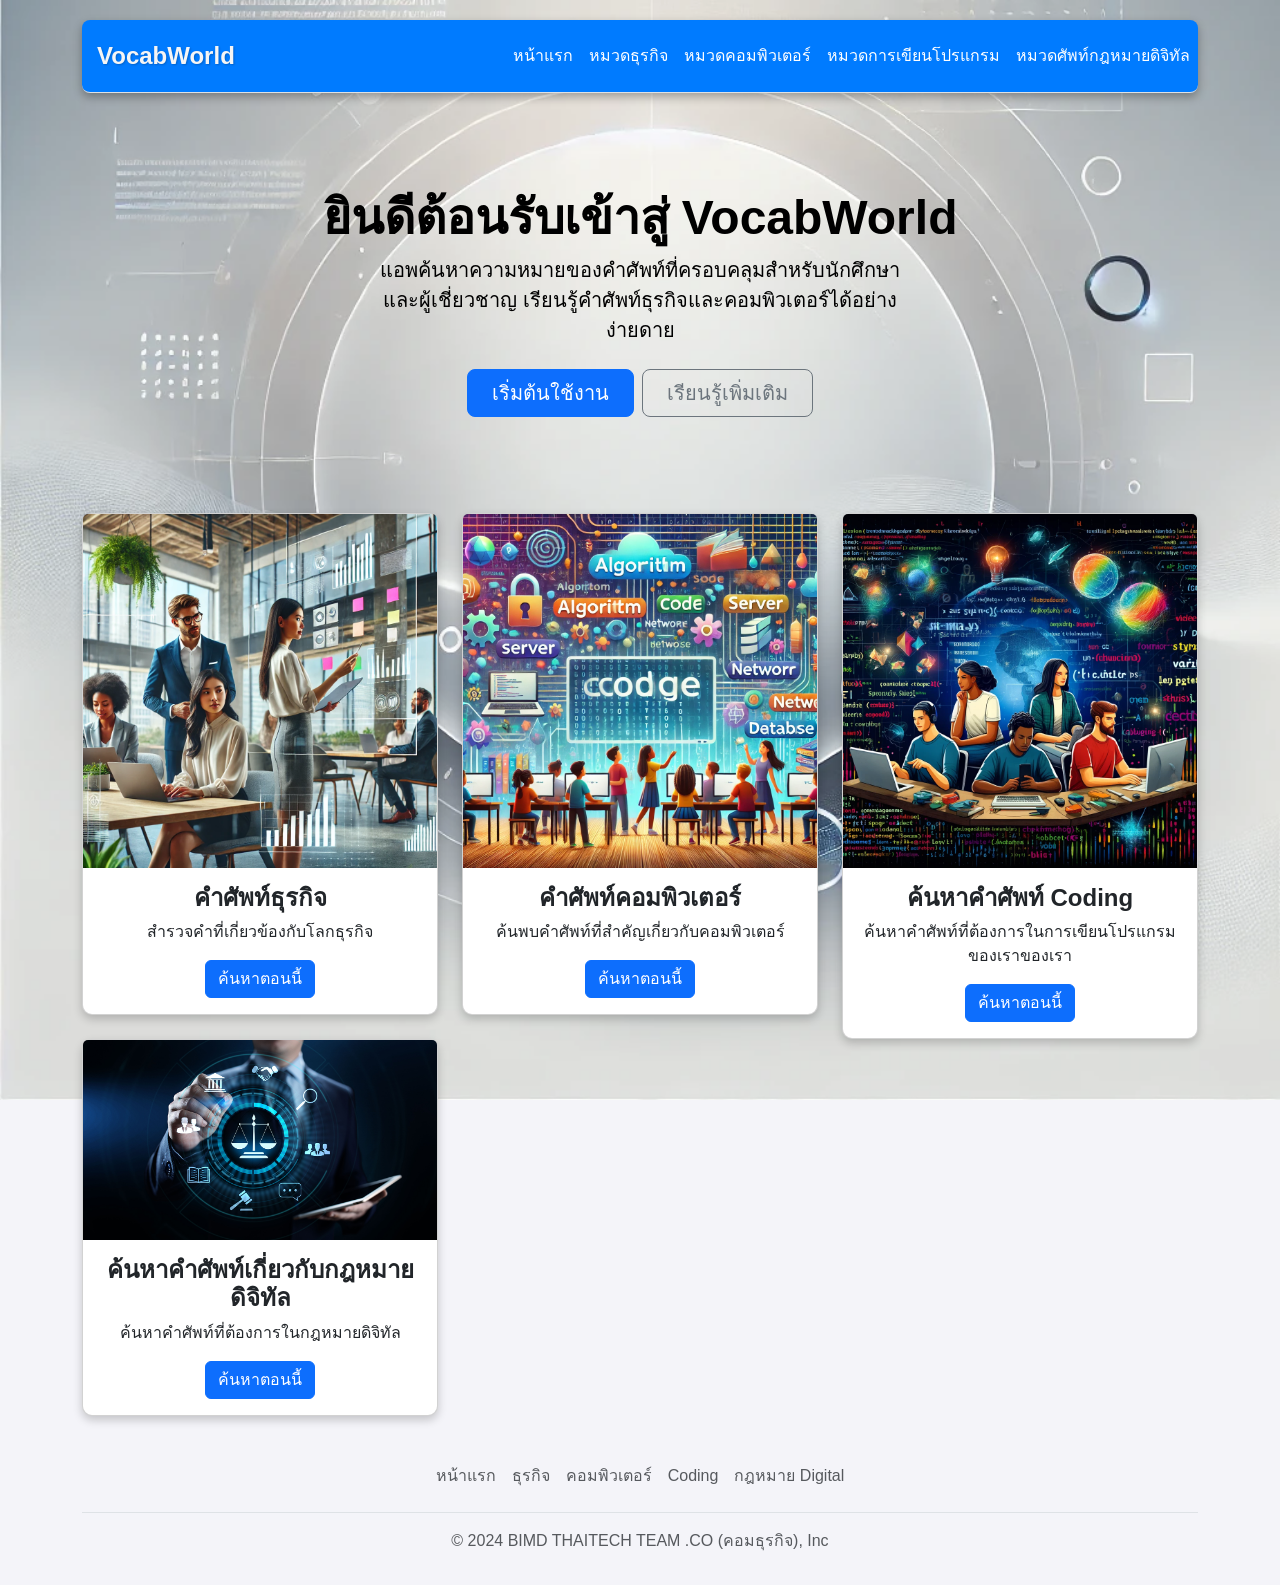
<file: index.html>
<!DOCTYPE html>
<html lang="th">
<head>
    <meta charset="UTF-8">
    <meta http-equiv="X-UA-Compatible" content="IE=edge">
    <meta name="viewport" content="width=device-width, initial-scale=1.0">
    <title>vocabWorld</title>
    <link href="https://cdn.jsdelivr.net/npm/bootstrap@5.3.0/dist/css/bootstrap.min.css" rel="stylesheet">
    <link href="custom.css" rel="stylesheet"> <!-- CSS แบบกำหนดเอง -->
    <link rel="icon" href="images/favicon.ico" type="image/x-icon">
    <style>
        /* CSS สำหรับ Navbar แบบ 3D */
        .navbar-3d {
            perspective: 1000px;
        }
        .navbar-3d .navbar {
            transform: translateZ(0);
            transition: transform 0.3s ease-in-out;
        }
        .navbar-3d:hover .navbar {
            transform: translateZ(10px);
        }
    </style>
</head>
<body>

<div class="container">
    <!-- Navbar แบบ 3D -->
    <header class="d-flex flex-wrap align-items-center justify-content-center justify-content-md-between py-3 mb-4 border-bottom navbar-3d">
        <div class="col-md-3 mb-2 mb-md-0">
            <a class="navbar-brand" href="#">
                <span class="logo-text">VocabWorld</span>
            </a>
        </div>

        <ul class="nav col-12 col-md-auto mb-2 justify-content-center mb-md-0">
            <li><a href="index.html" class="nav-link px-2 text-white">หน้าแรก</a></li>
            <li><a href="business.html" class="nav-link px-2 text-white">หมวดธุรกิจ</a></li>
            <li><a href="computing.html" class="nav-link px-2 text-white">หมวดคอมพิวเตอร์</a></li>
            <li><a href="coding.html" class="nav-link px-2">หมวดการเขียนโปรแกรม</a></li>
            <li><a href="Law.html" class="nav-link px-2">หมวดศัพท์กฎหมายดิจิทัล</a></li>
        </ul>

    
    </header>
    <!-- Navbar แบบ 3D -->
             
    <!-- ส่วนฮีโร่ -->
    <div class="background"></div> <!-- สำหรับพื้นหลังสไลด์ -->       
    <div class="px-4 py-5 my-5 text-center">
        <h1 class="display-5 fw-bold text-body-emphasis">ยินดีต้อนรับเข้าสู่ VocabWorld</h1>
        <div class="col-lg-6 mx-auto">
            <p class="lead mb-4">แอพค้นหาความหมายของคำศัพท์ที่ครอบคลุมสำหรับนักศึกษาและผู้เชี่ยวชาญ เรียนรู้คำศัพท์ธุรกิจและคอมพิวเตอร์ได้อย่างง่ายดาย</p>
            <div class="d-grid gap-2 d-sm-flex justify-content-sm-center">
                <button type="button" class="btn btn-primary btn-lg px-4 gap-3" id="startButton">เริ่มต้นใช้งาน</button>
                <a<button href = "glossary.html" type="button" class="btn btn-outline-secondary btn-lg px-4">เรียนรู้เพิ่มเติม</button></a>
            </div>
        </div>
    </div>

    <!-- ส่วนการ์ดสำหรับฟีเจอร์ -->
    <div class="row text-center">
        <div class="col-lg-4">
            <div class="card feature-card">
                <img src="images/business.jpg" class="card-img-top" alt="ธุรกิจ">
                <div class="card-body">
                    <h5 class="card-title">คำศัพท์ธุรกิจ</h5>
                    <p class="card-text">สำรวจคำที่เกี่ยวข้องกับโลกธุรกิจ</p>
                    <a href="business.html" class="btn btn-primary">ค้นหาตอนนี้</a>
                </div>
            </div>
        </div>
        <div class="col-lg-4">
            <div class="card feature-card">
                <img src="images/com.jpg" class="card-img-top" alt="คอมพิวเตอร์">
                <div class="card-body">
                    <h5 class="card-title">คำศัพท์คอมพิวเตอร์</h5>
                    <p class="card-text">ค้นพบคำศัพท์ที่สำคัญเกี่ยวกับคอมพิวเตอร์</p>
                    <a href="computing.html" class="btn btn-primary">ค้นหาตอนนี้</a>
                </div>
            </div>
        </div>
        <div class="col-lg-4">
            <div class="card feature-card">
                <img src="images/coding.jpg" class="card-img-top" alt="Coding">
                <div class="card-body">
                    <h5 class="card-title">ค้นหาคำศัพท์ Coding</h5>
                    <p class="card-text">ค้นหาคำศัพท์ที่ต้องการในการเขียนโปรแกรมของเราของเรา</p>
                    <a href="coding.html" class="btn btn-primary">ค้นหาตอนนี้</a>
                </div>
            </div>
        </div>
        <div class="col-lg-4">
            <div class="card feature-card">
                <img src="images/law.jpg" class="card-img-top" alt="Coding">
                <div class="card-body">
                    <h5 class="card-title">ค้นหาคำศัพท์เกี่ยวกับกฎหมายดิจิทัล</h5>
                    <p class="card-text">ค้นหาคำศัพท์ที่ต้องการในกฎหมายดิจิทัล</p>
                    <a href="coding.html" class="btn btn-primary">ค้นหาตอนนี้</a>
                </div>
            </div>
        </div>
    </div>

    <!-- Modal สำหรับเลือกหมวดหมู่ -->
    <div class="modal fade" id="categoryModal" tabindex="-1" aria-labelledby="categoryModalLabel" aria-hidden="true">
        <div class="modal-dialog">
            <div class="modal-content">
                <div class="modal-header">
                    <h5 class="modal-title" id="categoryModalLabel">เลือกหมวดหมู่</h5>
                    <button type="button" class="btn-close" data-bs-dismiss="modal" aria-label="Close"></button>
                </div>
                <div class="modal-body">
                    <p>กรุณาเลือกหมวดหมู่เพื่อค้นหาคำศัพท์:</p>
                    <div class="list-group">
                        <a href="business.html" class="list-group-item list-group-item-action">หมวดธุรกิจ</a>
                        <a href="computing.html" class="list-group-item list-group-item-action">หมวดคอมพิวเตอร์</a>
                        <a href="coding.html" class="list-group-item list-group-item-action">หมวด Coding</a>
                        <a href="Law.html" class="list-group-item list-group-item-action">หมวดศัพท์กฎหมายดิจิทัลสำหรับผู้ประกอบการ</a>
                    </div>
                </div>
                <div class="modal-footer">
                    <button type="button" class="btn btn-secondary" data-bs-dismiss="modal">ปิด</button>
                </div>
            </div>
        </div>
    </div>
    <!-- ส่วนท้าย -->
    <footer class="py-3 my-4">
        <ul class="nav justify-content-center border-bottom pb-3 mb-3">
            <li class="nav-item"><a href="#" class="nav-link px-2 text-body-secondary">หน้าแรก</a></li>
            <li class="nav-item"><a href="#" class="nav-link px-2 text-body-secondary">ธุรกิจ</a></li>
            <li class="nav-item"><a href="#" class="nav-link px-2 text-body-secondary">คอมพิวเตอร์</a></li>
            <li class="nav-item"><a href="#" class="nav-link px-2 text-body-secondary">Coding</a></li>
            <li class="nav-item"><a href="#" class="nav-link px-2 text-body-secondary">กฎหมาย Digital</a></li>
        </ul>
        <p class="text-center text-body-secondary">© 2024 BIMD THAITECH TEAM .CO (คอมธุรกิจ), Inc</p>
    </footer>
</div>


<script src="https://cdn.jsdelivr.net/npm/bootstrap@5.3.0/dist/js/bootstrap.bundle.min.js"></script>
<script>
    document.getElementById('startButton').addEventListener('click', function() {
        var modal = new bootstrap.Modal(document.getElementById('categoryModal'));
        modal.show();
    });
</script>

</body>
</html>
</file>
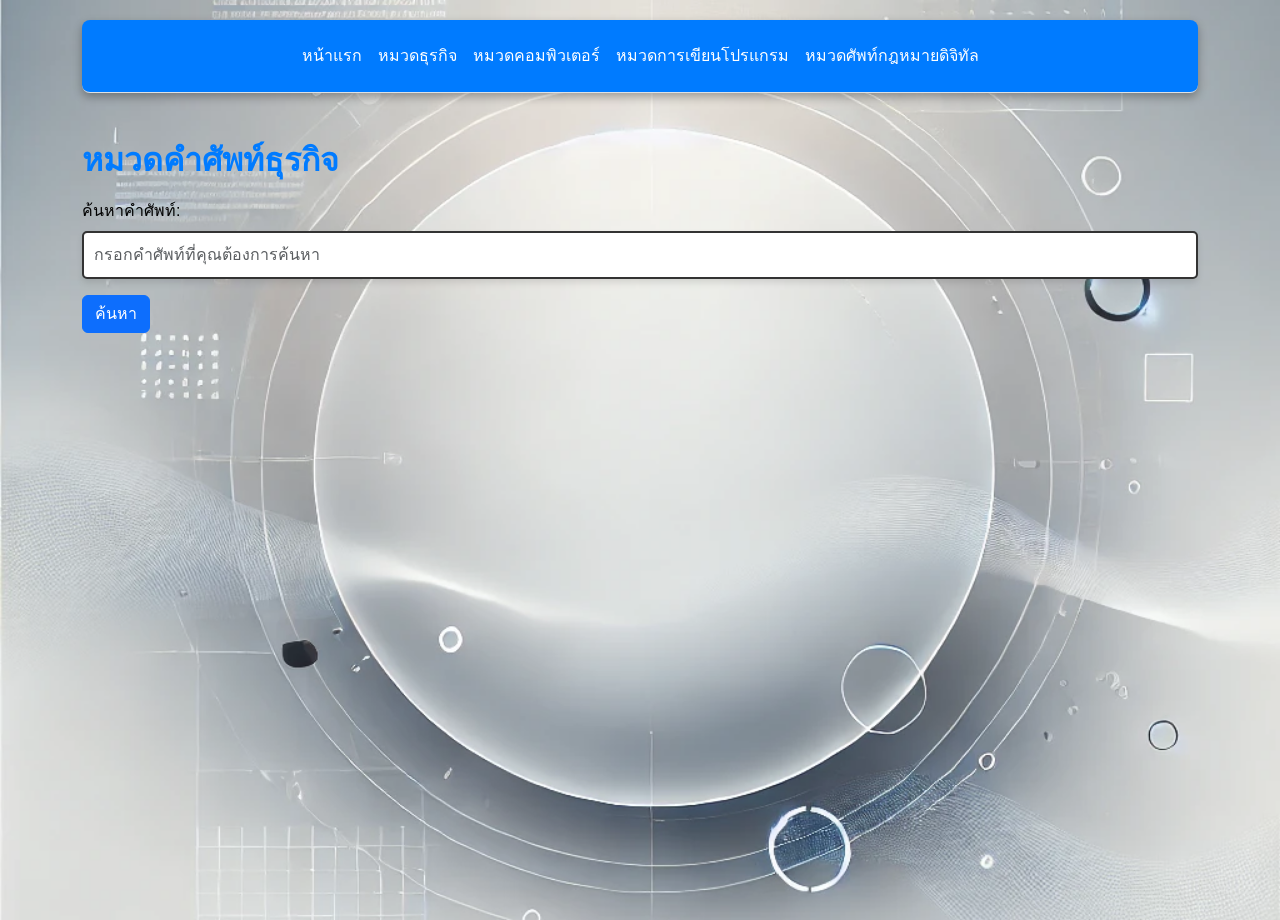
<file: business.html>
<!DOCTYPE html>
<html lang="th">
<head>
    <meta charset="UTF-8">
    <meta name="viewport" content="width=device-width, initial-scale=1.0">
    <title>VocabWorld (หมวดธุรกิจ)</title>
    <link href="https://cdn.jsdelivr.net/npm/bootstrap@5.3.0/dist/css/bootstrap.min.css" rel="stylesheet">
    <link href="custom.css" rel="stylesheet">
    <link rel="icon" href="images/favicon.ico" type="image/x-icon">
</head>
<body>

<div class="container">
    <!-- Navbar -->
    <header class="d-flex flex-wrap justify-content-center py-3 mb-4 border-bottom navbar-3d">
        <ul class="nav">
            <li><a href="index.html" class="nav-link px-2 text-white">หน้าแรก</a></li>
            <li><a href="business.html" class="nav-link px-2 text-white">หมวดธุรกิจ</a></li>
            <li><a href="computing.html" class="nav-link px-2 text-white">หมวดคอมพิวเตอร์</a></li>
            <li><a href="coding.html" class="nav-link px-2">หมวดการเขียนโปรแกรม</a></li>
            <li><a href="Law.html" class="nav-link px-2">หมวดศัพท์กฎหมายดิจิทัล</a></li>
        </ul>
    </header>

    <div class="mt-5">
        <h2>หมวดคำศัพท์ธุรกิจ</h2>
        <form id="searchForm" class="mt-3">
            <div class="mb-3">
                <label for="searchWord" class="form-label">ค้นหาคำศัพท์:</label>
                <input type="text" class="form-control" id="searchWord" placeholder="กรอกคำศัพท์ที่คุณต้องการค้นหา">
            </div>
            <button type="submit" class="btn btn-primary">ค้นหา</button>
        </form>

        <!-- Modal -->
        <div class="modal fade" id="resultModal" tabindex="-1" aria-labelledby="resultModalLabel" aria-hidden="true">
            <div class="modal-dialog">
                <div class="modal-content">
                    <div class="modal-header">
                        <h5 class="modal-title" id="resultModalLabel">ผลลัพธ์การค้นหา</h5>
                        <button type="button" class="btn-close" data-bs-dismiss="modal" aria-label="Close"></button>
                    </div>
                    <div class="modal-body">
                        <p id="modalContent">ผลลัพธ์จะแสดงที่นี่</p>
                    </div>
                    <div class="modal-footer">
                        <button type="button" class="btn btn-secondary" data-bs-dismiss="modal">ปิด</button>
                    </div>
                </div>
            </div>
        </div>
    </div>
</div>


<script src="https://cdn.jsdelivr.net/npm/bootstrap@5.3.0/dist/js/bootstrap.bundle.min.js"></script>
<script src="app.js"></script>
</body>
</html>
</file>
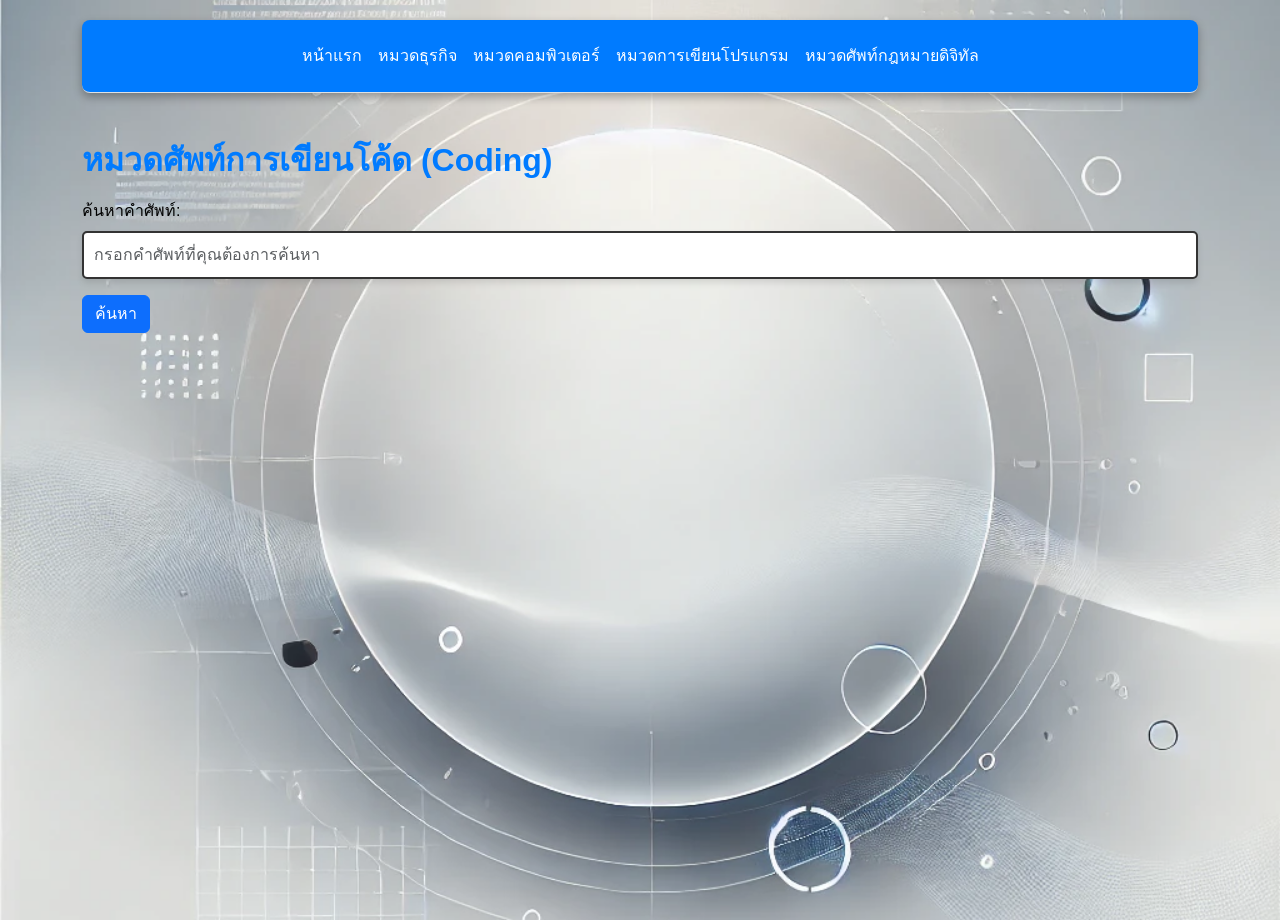
<file: coding.html>
<!DOCTYPE html>
<html lang="th">
<head>
    <meta charset="UTF-8">
    <meta name="viewport" content="width=device-width, initial-scale=1.0">
    <title>VocabWorld (หมวดศัพท์การเขียนโค้ด) (Coding)</title>
    <link href="https://cdn.jsdelivr.net/npm/bootstrap@5.3.0/dist/css/bootstrap.min.css" rel="stylesheet">
    <link href="custom.css" rel="stylesheet">
    <link rel="icon" href="images/favicon.ico" type="image/x-icon">
    <style>
        /* CSS สำหรับ Navbar 3D */
        .navbar-3d {
            background-color: #007bff; /* เปลี่ยนสีพื้นหลังตามต้องการ */
            box-shadow: 0 4px 10px rgba(0, 0, 0, 0.3);
        }
        .navbar-3d .nav-link {
            transition: transform 0.3s;
        }
        .navbar-3d .nav-link:hover {
            transform: translateY(-3px);
        }
    </style>
</head>
<body>

<div class="container">
    <!-- Navbar -->
    <header class="d-flex flex-wrap justify-content-center py-3 mb-4 border-bottom navbar-3d">
        <ul class="nav">
            <li><a href="index.html" class="nav-link px-2 text-white">หน้าแรก</a></li>
            <li><a href="business.html" class="nav-link px-2 text-white">หมวดธุรกิจ</a></li>
            <li><a href="computing.html" class="nav-link px-2 text-white">หมวดคอมพิวเตอร์</a></li>
            <li><a href="coding.html" class="nav-link px-2">หมวดการเขียนโปรแกรม</a></li>
            <li><a href="Law.html" class="nav-link px-2">หมวดศัพท์กฎหมายดิจิทัล</a></li>
        </ul>
    </header>

    <div class="mt-5">
        <h2>หมวดศัพท์การเขียนโค้ด (Coding)</h2>
        <form id="searchForm" class="mt-3">
            <div class="mb-3">
                <label for="searchWord" class="form-label">ค้นหาคำศัพท์:</label>
                <input type="text" class="form-control" id="searchWord" placeholder="กรอกคำศัพท์ที่คุณต้องการค้นหา">
            </div>
            <button type="submit" class="btn btn-primary">ค้นหา</button>
        </form>

        <!-- Modal -->
        <div class="modal fade" id="resultModal" tabindex="-1" aria-labelledby="resultModalLabel" aria-hidden="true">
            <div class="modal-dialog">
                <div class="modal-content">
                    <div class="modal-header">
                        <h5 class="modal-title" id="resultModalLabel">ผลลัพธ์การค้นหา</h5>
                        <button type="button" class="btn-close" data-bs-dismiss="modal" aria-label="Close"></button>
                    </div>
                    <div class="modal-body">
                        <p id="modalContent">ผลลัพธ์จะแสดงที่นี่</p>
                    </div>
                    <div class="modal-footer">
                        <button type="button" class="btn btn-secondary" data-bs-dismiss="modal">ปิด</button>
                    </div>
                </div>
            </div>
        </div>
    </div>
</div>

<script src="https://cdn.jsdelivr.net/npm/bootstrap@5.3.0/dist/js/bootstrap.bundle.min.js"></script>
<script src="code.js"></script>
</body>
</html>
</file>
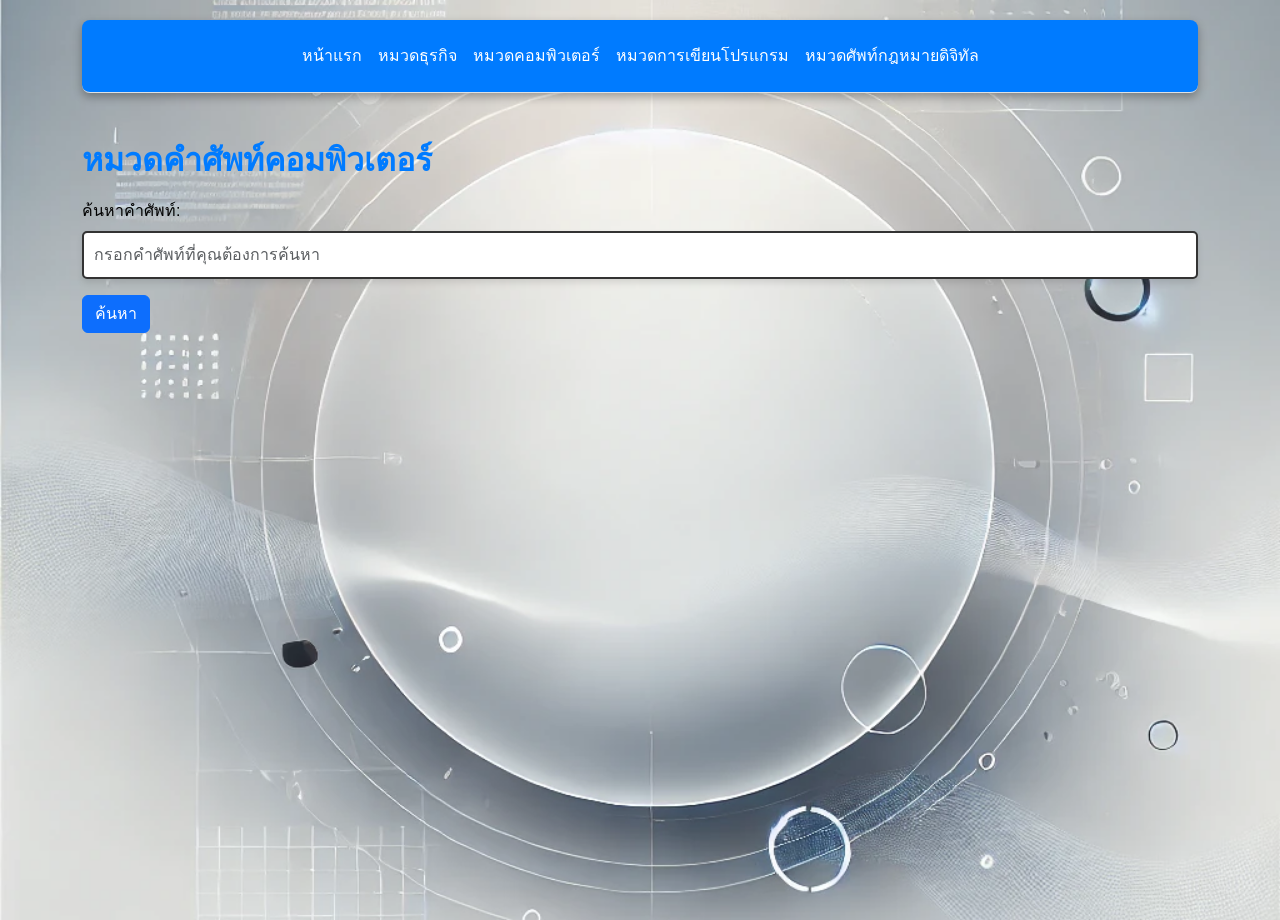
<file: computing.html>
<!DOCTYPE html>
<html lang="th">
<head>
    <meta charset="UTF-8">
    <meta name="viewport" content="width=device-width, initial-scale=1.0">
    <title>VocabWorld (หมวดคอมพิวเตอร์)</title>
    <link href="https://cdn.jsdelivr.net/npm/bootstrap@5.3.0/dist/css/bootstrap.min.css" rel="stylesheet">
    <link href="custom.css" rel="stylesheet">
    <link rel="icon" href="images/favicon.ico" type="image/x-icon">
</head>
<body>

<div class="container">
    <!-- Navbar -->
    <header class="d-flex flex-wrap justify-content-center py-3 mb-4 border-bottom navbar-3d">
        <ul class="nav">
            <li><a href="index.html" class="nav-link px-2 text-white">หน้าแรก</a></li>
            <li><a href="business.html" class="nav-link px-2 text-white">หมวดธุรกิจ</a></li>
            <li><a href="computing.html" class="nav-link px-2 text-white">หมวดคอมพิวเตอร์</a></li>
            <li><a href="coding.html" class="nav-link px-2">หมวดการเขียนโปรแกรม</a></li>
            <li><a href="Law.html" class="nav-link px-2">หมวดศัพท์กฎหมายดิจิทัล</a></li>
        </ul>
    </header>

    <div class="mt-5">
        <h2>หมวดคำศัพท์คอมพิวเตอร์</h2>
        <form id="searchForm" class="mt-3">
            <div class="mb-3">
                <label for="searchWord" class="form-label">ค้นหาคำศัพท์:</label>
                <input type="text" class="form-control" id="searchWord" placeholder="กรอกคำศัพท์ที่คุณต้องการค้นหา">
            </div>
            <button type="submit" class="btn btn-primary">ค้นหา</button>
        </form>

        <!-- Modal -->
        <div class="modal fade" id="resultModal" tabindex="-1" aria-labelledby="resultModalLabel" aria-hidden="true">
            <div class="modal-dialog">
                <div class="modal-content">
                    <div class="modal-header">
                        <h5 class="modal-title" id="resultModalLabel">ผลลัพธ์การค้นหา</h5>
                        <button type="button" class="btn-close" data-bs-dismiss="modal" aria-label="Close"></button>
                    </div>
                    <div class="modal-body">
                        <p id="modalContent">ผลลัพธ์จะแสดงที่นี่</p>
                    </div>
                    <div class="modal-footer">
                        <button type="button" class="btn btn-secondary" data-bs-dismiss="modal">ปิด</button>
                    </div>
                </div>
            </div>
        </div>
    </div>
</div>

<script src="https://cdn.jsdelivr.net/npm/bootstrap@5.3.0/dist/js/bootstrap.bundle.min.js"></script>
<script src="com.js"></script>
</body>
</html>
</file>
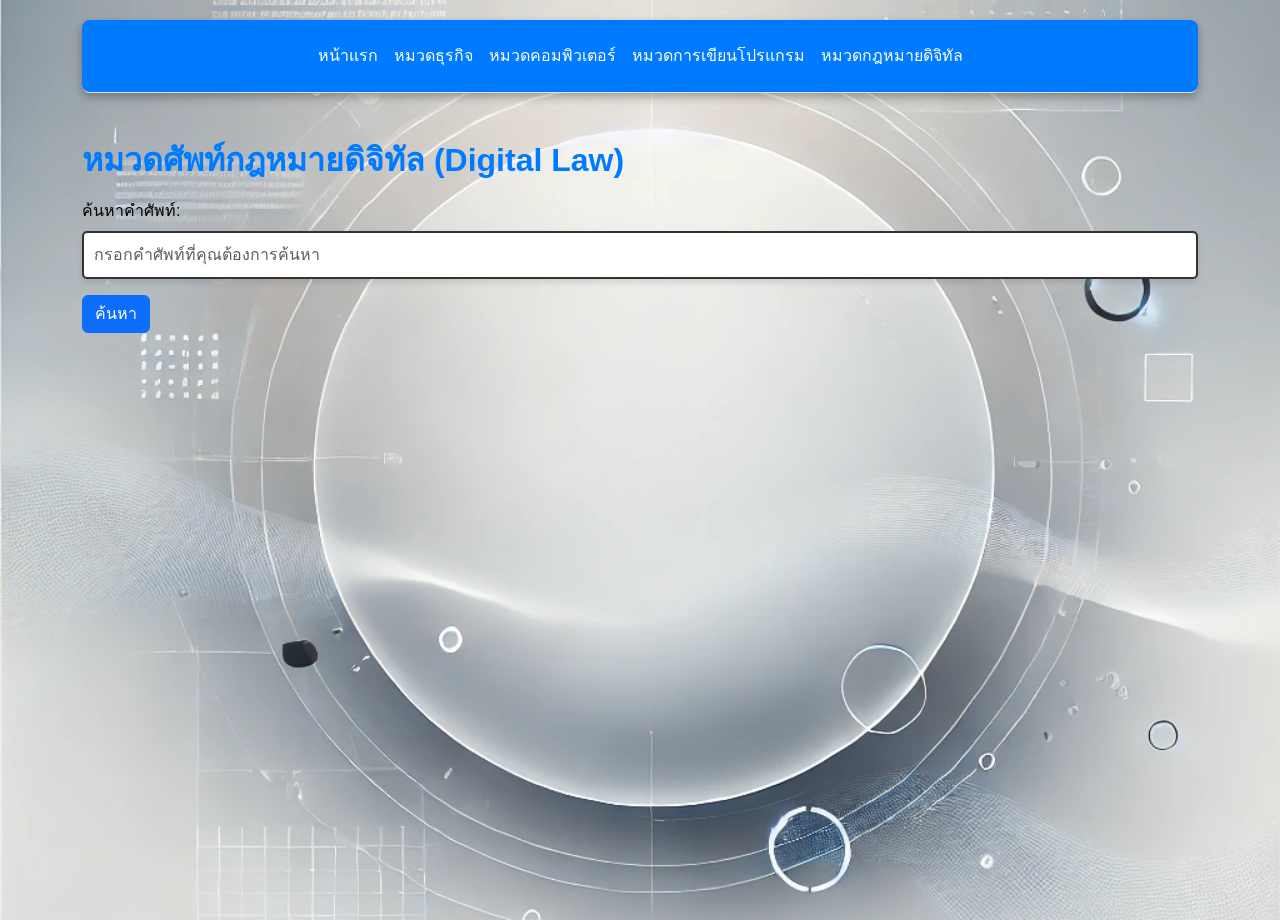
<file: Law.html>
<!DOCTYPE html>
<html lang="th">
<head>
    <meta charset="UTF-8">
    <meta name="viewport" content="width=device-width, initial-scale=1.0">
    <title>VocabWorld (หมวดศัพท์กฎหมายดิจิทัล) (Digital Law)</title>
    <link href="https://cdn.jsdelivr.net/npm/bootstrap@5.3.0/dist/css/bootstrap.min.css" rel="stylesheet">
    <link href="custom.css" rel="stylesheet">
    <link rel="icon" href="images/favicon.ico" type="image/x-icon">
    <style>
        /* CSS สำหรับ Navbar 3D */
        .navbar-3d {
            background-color: #007bff; /* เปลี่ยนสีพื้นหลังตามต้องการ */
            box-shadow: 0 4px 10px rgba(0, 0, 0, 0.3);
        }
        .navbar-3d .nav-link {
            transition: transform 0.3s;
        }
        .navbar-3d .nav-link:hover {
            transform: translateY(-3px);
        }
    </style>
</head>
<body>

<div class="container">
    <!-- Navbar -->
    <header class="d-flex flex-wrap justify-content-center py-3 mb-4 border-bottom navbar-3d">
        <ul class="nav">
            <li><a href="index.html" class="nav-link px-2 text-white">หน้าแรก</a></li>
            <li><a href="business.html" class="nav-link px-2 text-white">หมวดธุรกิจ</a></li>
            <li><a href="computing.html" class="nav-link px-2 text-white">หมวดคอมพิวเตอร์</a></li>
            <li><a href="coding.html" class="nav-link px-2">หมวดการเขียนโปรแกรม</a></li>
            <li><a href="digital-law.html" class="nav-link px-2">หมวดกฎหมายดิจิทัล</a></li>
        </ul>
    </header>

    <div class="mt-5">
        <h2>หมวดศัพท์กฎหมายดิจิทัล (Digital Law)</h2>
        <form id="searchForm" class="mt-3">
            <div class="mb-3">
                <label for="searchWord" class="form-label">ค้นหาคำศัพท์:</label>
                <input type="text" class="form-control" id="searchWord" placeholder="กรอกคำศัพท์ที่คุณต้องการค้นหา">
            </div>
            <button type="submit" class="btn btn-primary">ค้นหา</button>
        </form>

        <!-- Modal -->
        <div class="modal fade" id="resultModal" tabindex="-1" aria-labelledby="resultModalLabel" aria-hidden="true">
            <div class="modal-dialog">
                <div class="modal-content">
                    <div class="modal-header">
                        <h5 class="modal-title" id="resultModalLabel">ผลลัพธ์การค้นหา</h5>
                        <button type="button" class="btn-close" data-bs-dismiss="modal" aria-label="Close"></button>
                    </div>
                    <div class="modal-body">
                        <p id="modalContent">ผลลัพธ์จะแสดงที่นี่</p>
                    </div>
                    <div class="modal-footer">
                        <button type="button" class="btn btn-secondary" data-bs-dismiss="modal">ปิด</button>
                    </div>
                </div>
            </div>
        </div>
    </div>
</div>

<script src="https://cdn.jsdelivr.net/npm/bootstrap@5.3.0/dist/js/bootstrap.bundle.min.js"></script>
<script src="law.js"></script>
</body>
</html>
</file>
<file: custom.css>
.navbar-3d {
  background-color: #007bff;
  box-shadow: 0px 4px 8px rgba(0, 0, 0, 0.1);
  border-radius: 8px;
}

.navbar-3d .nav-link {
  color: white;
  transition: color 0.3s ease;
}

.navbar-3d .nav-link:hover {
  color: #ffdd57;
}

body {
  font-family: 'Arial', sans-serif;
  background-color: #f4f4f9;
}

h2 {
  color: #007bff;
}

h4 {
  color: #007bff;
}
/* Navbar 3D */
.navbar-3d {
  background-color: #007bff; /* เปลี่ยนสีพื้นหลังตามต้องการ */
  box-shadow: 0 4px 10px rgba(0, 0, 0, 0.3);
}

.navbar-3d .nav-link {
  transition: transform 0.3s;
}

.navbar-3d .nav-link:hover {
  transform: translateY(-3px);
}

/* Card styles */
.card {
  border-radius: 10px; /* มุมโค้งมน */
  box-shadow: 0 4px 10px rgba(0, 0, 0, 0.2);
  transition: transform 0.2s; /* เพิ่มเอฟเฟคการขยาย */
}

.card:hover {
  transform: scale(1.05); /* ขยายเมื่อ hover */
}

/* Text styles */
h2 {
  font-family: 'Arial', sans-serif;
  font-weight: bold;
  margin-bottom: 20px;
}

.card-title {
  font-size: 1.5rem;
  font-weight: bold;
}

.card-text {
  font-size: 1rem;
}

/* Container styles */
.container {
  margin-top: 20px;
}

/* Responsive styles */
@media (max-width: 576px) {
  .card-title {
      font-size: 1.2rem;
  }

  .card-text {
      font-size: 0.9rem;
  }
}
button {
  background-color: #e74c3c;
  color: white;
  padding: 10px 20px;
  border-radius: 5px;
  transition: transform 0.3s ease, background-color 0.3s ease;
}
button:hover {
  background-color: #c0392b;
  transform: scale(1.1);
}
.popup {
  background-color: white;
  padding: 20px;
  border-radius: 10px;
  box-shadow: 0 4px 12px rgba(0, 0, 0, 0.2);
  transform: scale(0);
  opacity: 0;
  transition: transform 0.3s ease, opacity 0.3s ease;
}
.popup.show {
  transform: scale(1);
  opacity: 1;
}
.navbar {
  position: sticky;
  top: 0;
  background-color: #333;
  padding: 10px;
  color: white;
  z-index: 1000;
}
@media (max-width: 768px) {
  body {
      font-size: 14px;
  }
  .container {
      grid-template-columns: 1fr;
  }
}
.popup {
  background-color: white;
  padding: 20px;
  border-radius: 10px;
  box-shadow: 0 4px 12px rgba(0, 0, 0, 0.2);
  transform: scale(0);
  opacity: 0;
  transition: transform 0.3s ease, opacity 0.3s ease;
}
.popup.show {
  transform: scale(1);
  opacity: 1;
}
.logo-text {
  font-size: 1.5rem; /* ขนาดฟอนต์ */
  font-weight: bold; /* หนักของฟอนต์ */
  color: whitesmoke; /* สีของข้อความ */
  font-family: 'Arial', sans-serif; /* ฟอนต์ที่ต้องการ */
  text-shadow: 1px 1px 2px rgba(0, 0, 0, 0.2); /* เงาสำหรับข้อความ */
  padding: 10px 15px; /* เพิ่มพื้นที่รอบข้อความ */
}
body {
  background-image: url('images/bg2.jpg'); /* เปลี่ยนให้เป็น URL ของภาพที่คุณใช้ */
  background-size: cover; /* ทำให้ภาพขยายเต็มจอ */
  background-position: center; /* จัดให้อยู่กลาง */
  background-repeat: no-repeat; /* ไม่ให้ภาพซ้ำ */
  height: 100vh; /* ให้ความสูงของ body เต็มหน้าจอ */
  margin: 0; /* ลบ margin ของ body */
  color: #000; /* เปลี่ยนสีฟอนต์เป็นสีดำ */
  font-family: 'Arial', sans-serif; /* เปลี่ยนฟอนต์ตามที่ต้องการ */
}
button {
  transition: background-color 0.3s ease, transform 0.3s ease;
}

button:hover {
  background-color: #ff6347;
  transform: scale(1.1);
}
input[type="text"] {
  padding: 10px;
  border: 2px solid #333;
  border-radius: 5px;
  box-shadow: 0px 4px 6px rgba(0, 0, 0, 0.1);
  transition: box-shadow 0.3s ease;
}

input[type="text"]:focus {
  box-shadow: 0px 4px 12px rgba(0, 0, 0, 0.2);
}
</file>
